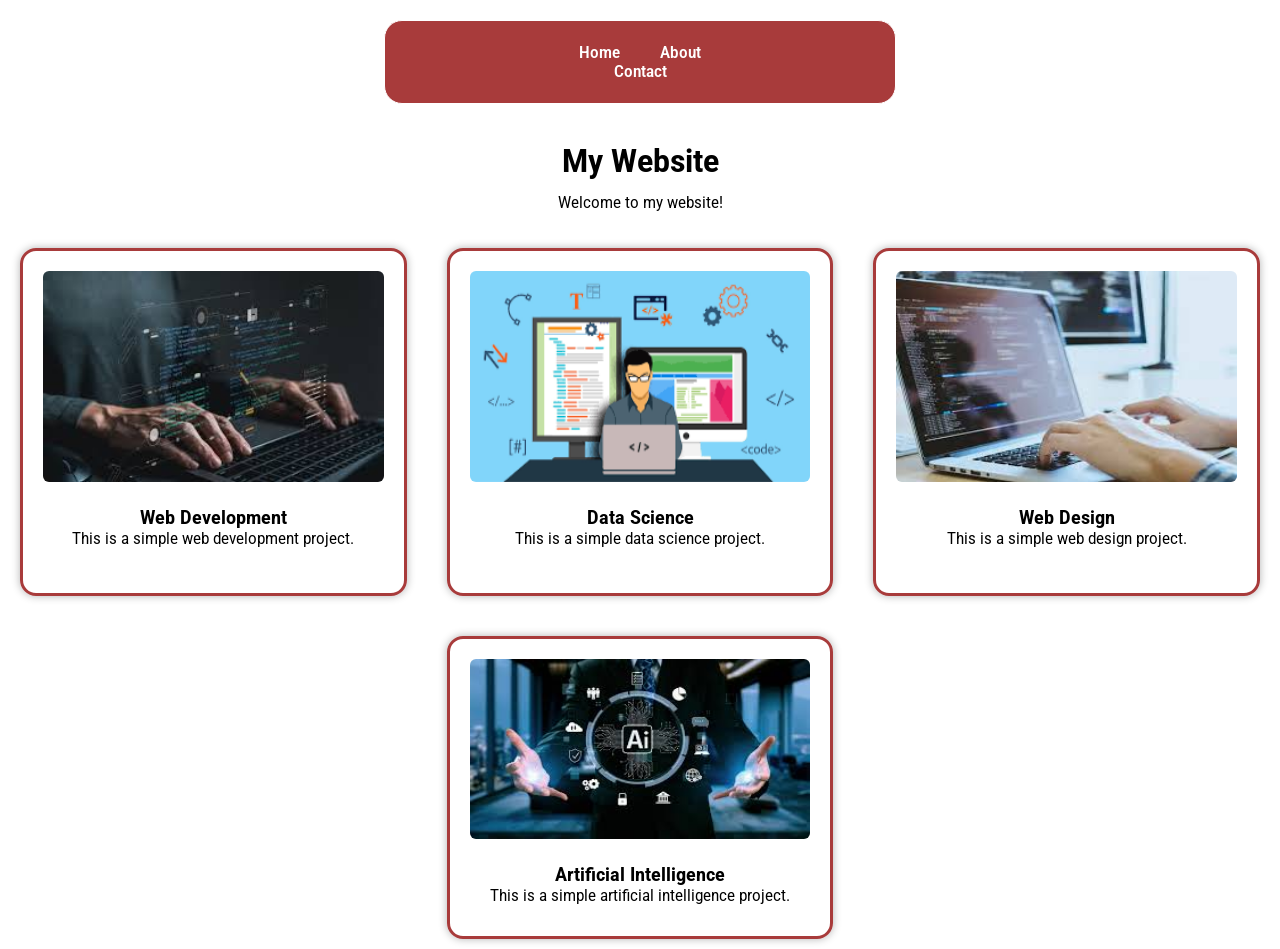
<file: 4-6-2026 W01D04/index.html>
<!DOCTYPE html>
<html lang="en">

<head>
    <meta charset="UTF-8">
    <meta name="viewport" content="width=device-width, initial-scale=1.0">
    <title>Document</title>
    <link rel="stylesheet" href="style.css">
</head>

<body>
    <header>
        <nav class="navbar">
            
            <ul class="nav-list">
                <li><a href="#">Home</a></li>
                <li><a href="#">About</a></li>
                <li><a href="#">Contact</a></li>
            </ul>
        </nav>
         </header>
    <main>
         <div class="header-content">
            <h1>My Website</h1>
            <p>Welcome to my website!</p>
        </div>
        <div class="container">

            <div class="card">
                <img src="Images/web.png" alt="Web Development">
                <h3>Web Development</h3>
                <p>This is a simple web development project.</p>
            </div>

            <div class="card">
                <img src="Images/data science.png" alt="Data Science">
                <h3>Data Science</h3>
                <p>This is a simple data science project.</p>
            </div>

            <div class="card">
                <img src="Images/web design.png" alt="Web Design">
                <h3>Web Design</h3>
                <p>This is a simple web design project.</p>
            </div>

            <div class="card">
                <img src="Images/ai.png" alt="Artificial Intelligence">
                <h3>Artificial Intelligence</h3>
                <p>This is a simple artificial intelligence project.</p>
            </div>

        </div>
    </main>
</body>

</html>
</file>
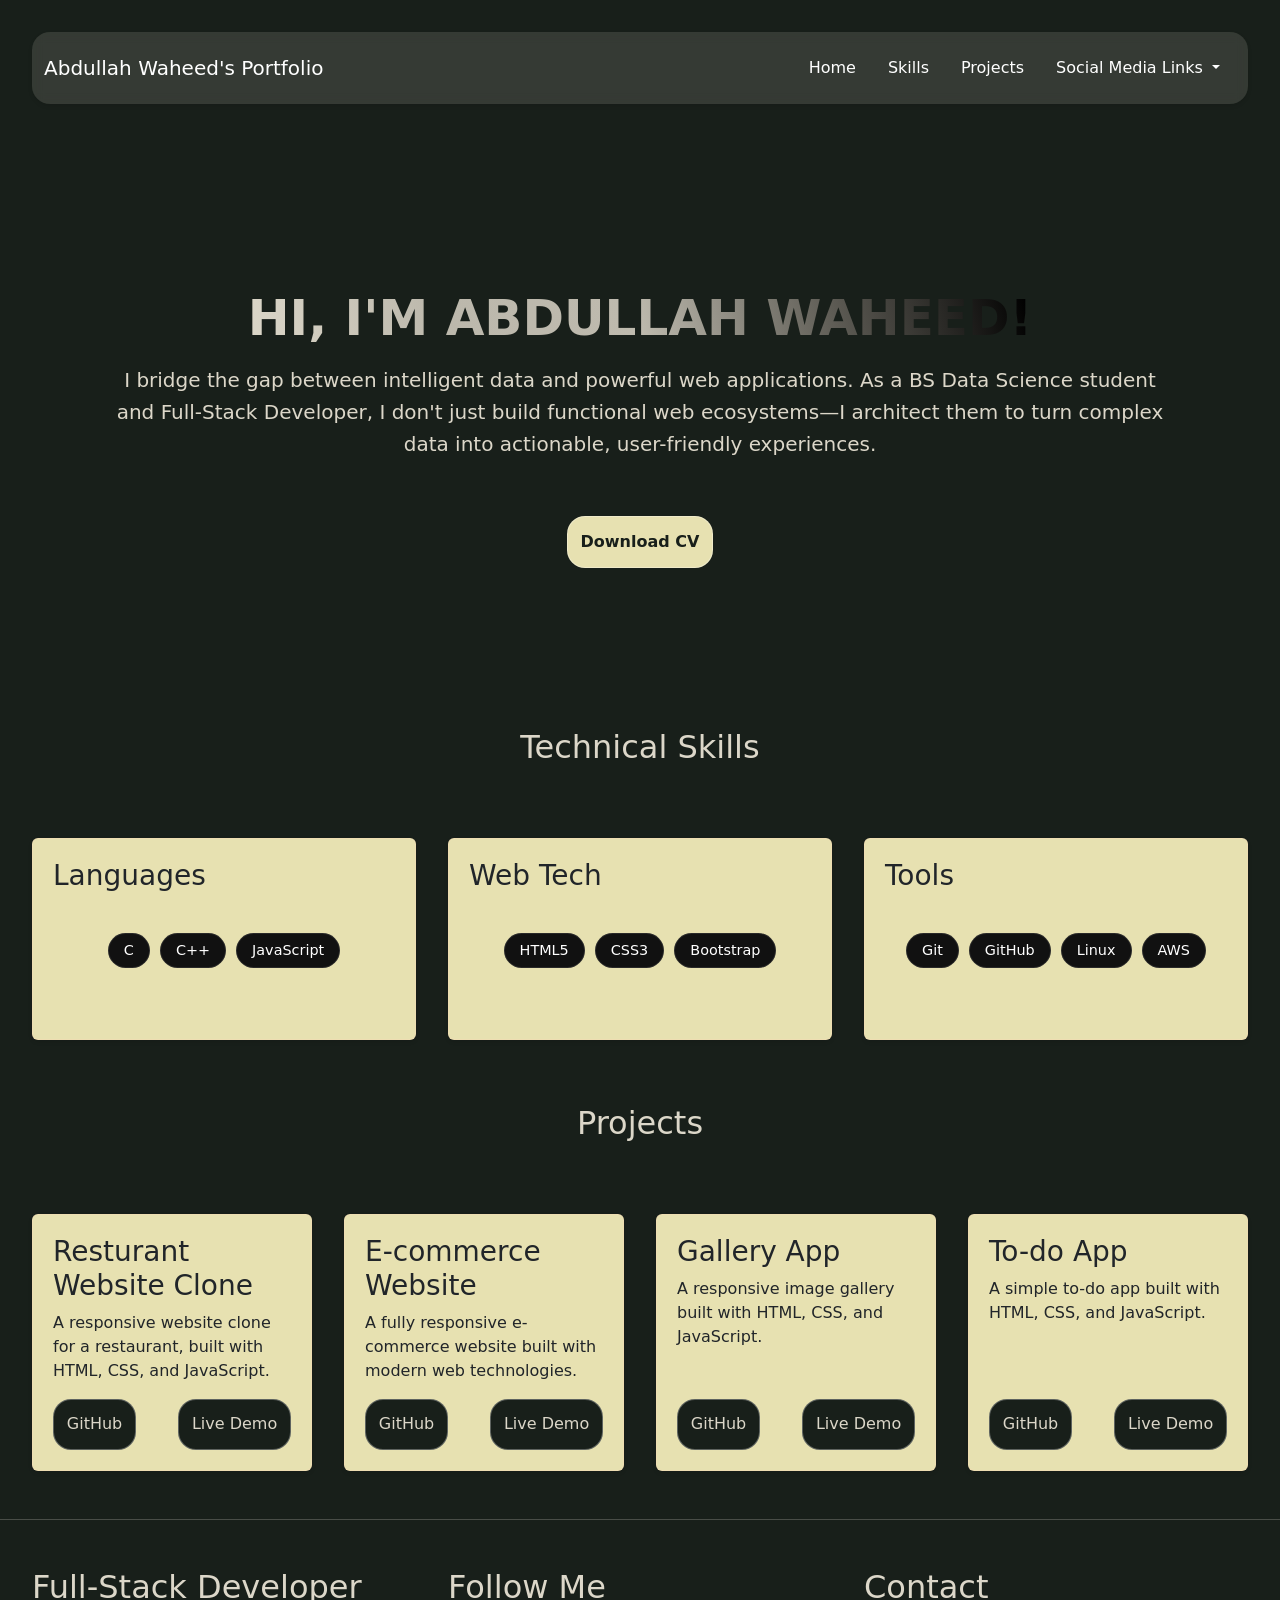
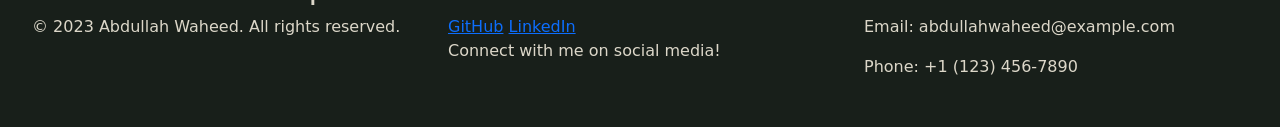
<file: 5-6-2026 W01D05 portfolio website/index.html>
<!DOCTYPE html>
<html lang="en">

<head>
    <meta charset="UTF-8">
    <meta name="viewport" content="width=device-width, initial-scale=1.0">
    <title>Document</title>

    <link href="https://cdn.jsdelivr.net/npm/bootstrap@5.3.8/dist/css/bootstrap.min.css" rel="stylesheet"
        integrity="sha384-sRIl4kxILFvY47J16cr9ZwB07vP4J8+LH7qKQnuqkuIAvNWLzeN8tE5YBujZqJLB" crossorigin="anonymous">
    <script defer src="https://cdn.jsdelivr.net/npm/bootstrap@5.3.8/dist/js/bootstrap.bundle.min.js"></script>
    <link rel="stylesheet" href="style.css">
</head>

<body>
    <header>
        <nav class="navbar navbar-expand-lg fixed-top navbar-dark ">
            <div class="container-fluid">
                <a class="navbar-brand" href="#">Abdullah Waheed's Portfolio</a>
                <button class="navbar-toggler" type="button" data-bs-toggle="collapse"
                    data-bs-target="#navbarSupportedContent" aria-controls="navbarSupportedContent"
                    aria-expanded="false" aria-label="Toggle navigation">
                    <span class="navbar-toggler-icon"></span>
                </button>
                <div class="collapse navbar-collapse" id="navbarSupportedContent">
                    <ul class="navbar-nav ms-auto mb-2 mb-lg-0">
                        <li class="nav-item">
                            <a class="nav-link active" aria-current="page" href="index.html">Home</a>
                        </li>
                        <li class="nav-item">
                            <a class="nav-link active " href="#skills-title">Skills</a>
                        </li>
                        <li class="nav-item">
                            <a class="nav-link active" href="#project-title">Projects</a>
                        </li>
                        <li class="nav-item dropdown">
                            <a class="nav-link dropdown-toggle active" href="#" role="button" data-bs-toggle="dropdown"
                                aria-expanded="false">
                                Social Media Links
                            </a>
                            <ul class="dropdown-menu">
                                <li><a class="dropdown-item" href="#">LinkedIn</a></li>
                                <li><a class="dropdown-item" href="#">GitHub</a></li>
                                <li>
                                    <hr class="dropdown-divider">
                                </li>
                                <li><a class="dropdown-item" href="#">Email</a></li>
                            </ul>
                        </li>
                    </ul>
                </div>
            </div>
        </nav>
    </header>
    <br> <br> <br> <br>
    <main>
        <section class="hero">
            <h1>Hi, I'm Abdullah Waheed!</h1>
            <p>I bridge the gap between intelligent data and powerful web applications. As a BS Data Science student and
                Full-Stack Developer, I don't just build functional web ecosystems—I architect them to turn complex data
                into actionable, user-friendly experiences.</p>
            <button class="cv-btn">Download CV</button>
        </section>
        <br> <br> <br> <br>
        <h2 id="skills-title">Technical Skills</h2>

        <section class="skills-section">
            <div class="card">
                <div class="card-body">
                    <h3>Languages</h3>
                    <div class="skill-list">
                        <span>C</span>
                        <span>C++</span>
                        <span>JavaScript</span>
                    </div>
                </div>
            </div>

            <div class="card">
                <div class="card-body">
                    <h3>Web Tech</h3>
                    <div class="skill-list">
                        <span>HTML5</span>
                        <span>CSS3</span>
                        <span>Bootstrap</span>
                    </div>
                </div>
            </div>

            <div class="card">
                <div class="card-body">
                    <h3>Tools</h3>
                    <div class="skill-list">
                        <span>Git</span>
                        <span>GitHub</span>
                        <span>Linux</span>
                        <span>AWS</span>
                    </div>
                </div>
            </div> 
        </section>

        <h2 id="project-title">Projects</h2>

        <section class="project-section">
            <!-- Project cards will go here -->

            <div class="card">
                <div class="card-body">
                    <h3>Resturant Website Clone</h3>
                    <p>A responsive website clone for a restaurant, built with HTML, CSS, and JavaScript.</p>
                    <div class="button-container">
                        <button class="git-btn">GitHub</button>
                        <button class="live-btn">Live Demo</button>
                    </div>
                </div>
            </div>

            <div class="card">
                <div class="card-body">
                    <h3>E-commerce Website</h3>
                    <p>A fully responsive e-commerce website built with modern web technologies.</p>
                    <div class="button-container">
                        <button class="git-btn">GitHub</button>
                        <button class="live-btn">Live Demo</button>
                    </div>
                </div>
            </div>
            </div>

            <div class="card">
                <div class="card-body">
                    <h3>Gallery App</h3>
                    <p>A responsive image gallery built with HTML, CSS, and JavaScript.</p>
                    <div class="button-container">
                        <button class="git-btn">GitHub</button>
                        <button class="live-btn">Live Demo</button>
                    </div>
                </div>
            </div>

            <div class="card">
                <div class="card-body">
                    <h3>To-do App</h3>
                    <p>A simple to-do app built with HTML, CSS, and JavaScript.</p>
                    <div class="button-container">
                        <button class="git-btn">GitHub</button>
                        <button class="live-btn">Live Demo</button>
                    </div>
                </div>
            </div>
            </div>
        </section>
        <hr>
        <footer>
            <div class="section">
                <h2>Full-Stack Developer</h2>
                <p>&copy; 2023 Abdullah Waheed. All rights reserved.</p>
            </div>

            <div class="section">
                <h2>Follow Me</h2>
                <a href="https://github.com/abdullahwaheed" target="_blank" rel="noopener noreferrer">GitHub</a>
                <a href="https://linkedin.com/in/abdullahwaheed" target="_blank" rel="noopener noreferrer">LinkedIn</a>
                <p>Connect with me on social media!</p>
            </div>

            <div class="section">
                <h2>Contact</h2>
                <p>Email: abdullahwaheed@example.com</p>
                <p>Phone: +1 (123) 456-7890</p>
            </div>
        </footer>
    </main>
</body>

</html>
</file>
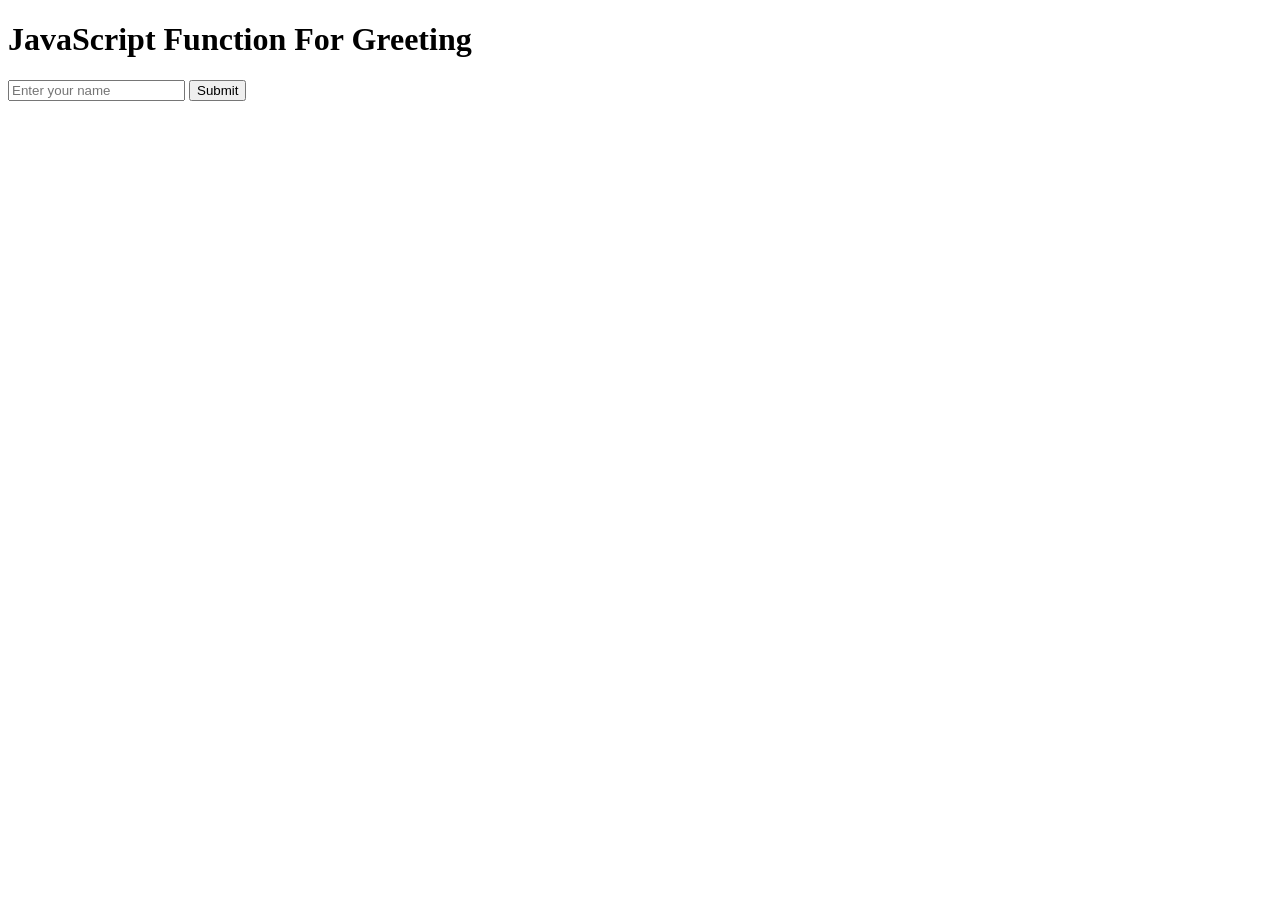
<file: 10-6-2026 W02D03 Js Functions/level 1/index.html>
<!DOCTYPE html>
<html lang="en">
<head>
    <meta charset="UTF-8">
    <meta name="viewport" content="width=device-width, initial-scale=1.0">
    <title>Document</title>
</head>
<body>
    <h1>JavaScript Function For Greeting</h1>
    <input type="text" id="nameInput" placeholder="Enter your name">
    <button onclick="greetUser()">Submit</button>

    <p id="greeting"></p>
    <script src="Js function for greeting.js"></script>
</body>
</html>
</file>
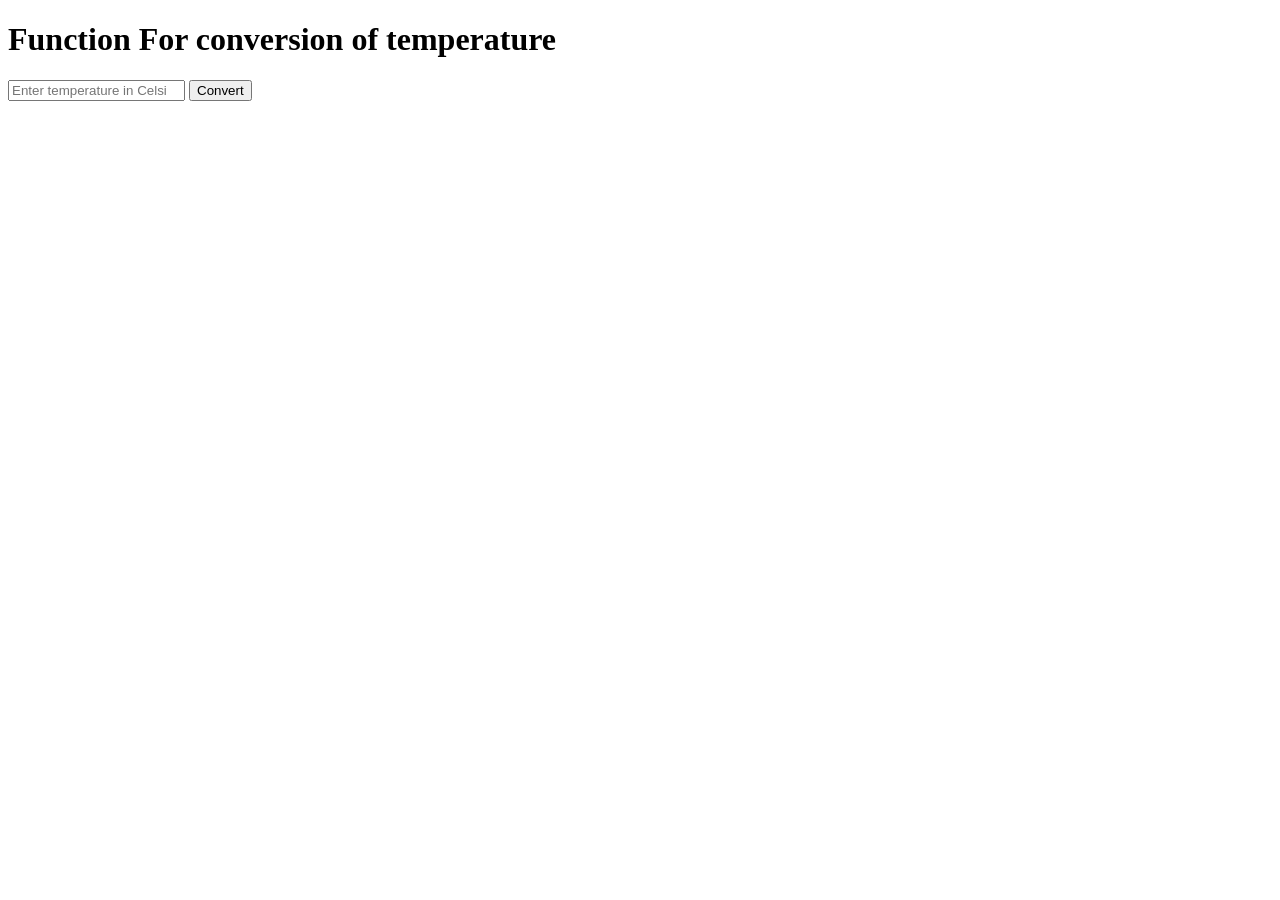
<file: 10-6-2026 W02D03 Js Functions/level 2/index.html>
<!DOCTYPE html>
<html lang="en">
<head>
    <meta charset="UTF-8">
    <meta name="viewport" content="width=device-width, initial-scale=1.0">
    <title>Document</title>
</head>
<body>
    <h1>Function For conversion of temperature</h1>
    <input type="number" id="celsius" placeholder="Enter temperature in Celsius">
    <button onclick="convertTemperature()">Convert</button>
    <p id="result"></p>
    <script src="js function for temp conversion.js"></script>
</body>
</html>
</file>
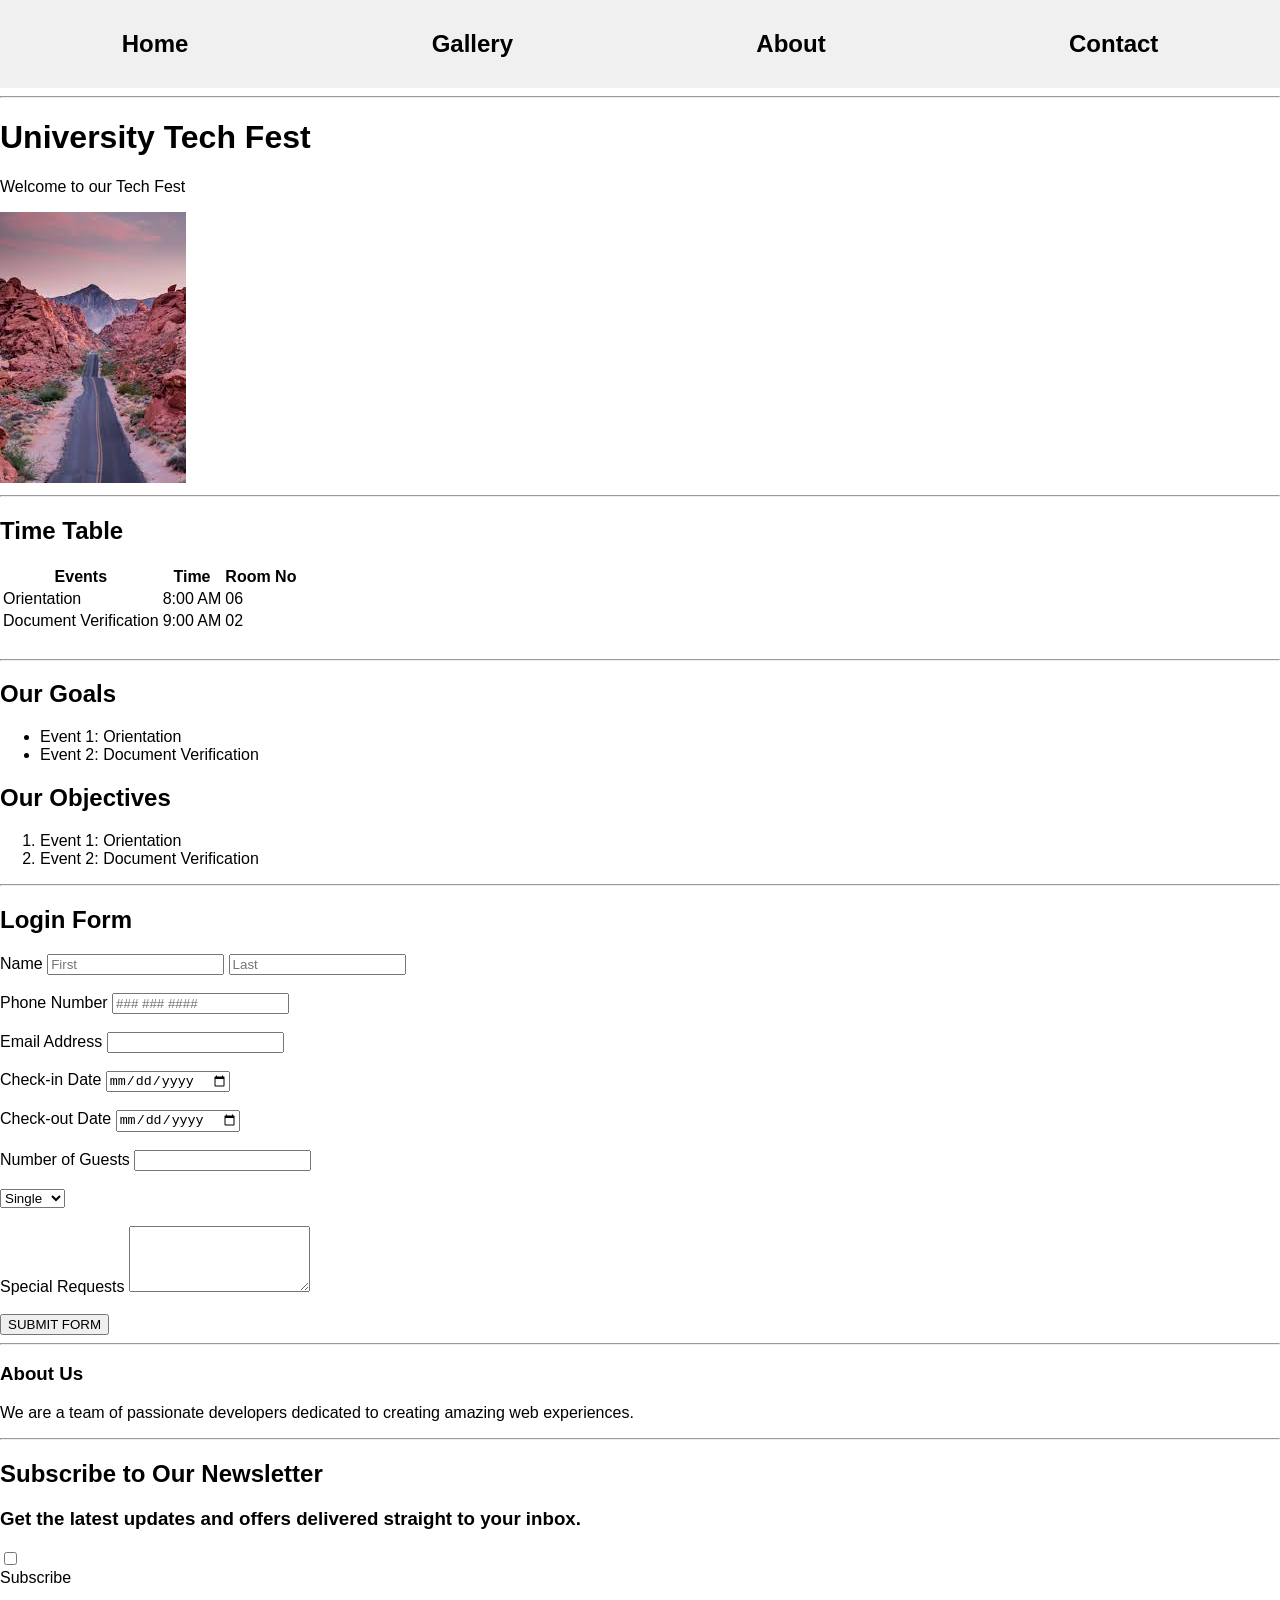
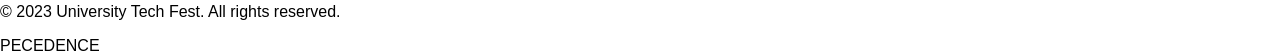
<file: 2-6-2026 W01D02/University reservation.html>
<!DOCTYPE html>
<html lang="en">

<head>
    <meta charset="UTF-8">
    <meta name="viewport" content="width=device-width, initial-scale=1.0">
    <title>Document</title>
    <link rel="stylesheet" href="University reservation.css">
</head>

<body>
    <header>
        <!-- Navigation Bar -->
        <nav class="navbar">
            <h1>Home</h1>
            <h1>Gallery</h1>
            <h1>About</h1>
            <h1>Contact</h1>
        </nav>
    </header>
    <hr>
    <main>
        <h1>University Tech Fest</h1>

        <p>Welcome to our Tech Fest</p>

        <img src="Images/download 1.png" alt="Tech Fest Image">


        <hr>
        <!--Time Table-->
        <h2>Time Table</h2>
        <table class="table">
            <thead>

                <tr>
                    <th>Events</th>
                    <th>Time</th>
                    <th>Room No</th>
                </tr>
            </thead>
            <tbody>
                <tr>
                    <td>Orientation</td>
                    <td>8:00 AM</td>
                    <td>06</td>

                </tr>
            </tbody>
            <tbody>
                <tr>
                    <td>Document Verification</td>
                    <td>9:00 AM</td>
                    <td>02</td>
                </tr>
            </tbody>
        </table><br>

        <hr>
        <!--Lists-->
        <h2>Our Goals</h2>
        <ul>
            <li>Event 1: Orientation</li>
            <li>Event 2: Document Verification</li>
        </ul>
        <h2>Our Objectives</h2>
        <ol>
            <li>Event 1: Orientation</li>
            <li>Event 2: Document Verification</li>
        </ol>

        <hr>

        <!--Login Form-->
        <h2>Login Form</h2>
        <form method="post">
            <label>Name</label>
            <input type="text" placeholder="First" required>
            <input type="text" placeholder="Last" required>
            <br><br>

            <label for="phone">Phone Number</label>
            <input type="tel" id="phone" placeholder="### ### ####" required>
            <br><br>

            <label for="email">Email Address</label>
            <input type="email" id="email" required>
            <br><br>

            <label for="checkin">Check-in Date</label>
            <input type="date" id="checkin" required>
            <br><br>

            <label for="checkout">Check-out Date</label>
            <input type="date" id="checkout" required>
            <br><br>


            <label for="guests">Number of Guests</label>
            <input type="number" id="guests" min="1" required>
            <br><br>
            <select>
                <option value="single">Single</option>
                <option value="double">Double</option>
                <option value="suite">Suite</option>
            </select>
            <br><br>

            <label for="requests">Special Requests</label>
            <textarea id="requests" rows="4"></textarea>
            <br><br>
            <!-- Submit Button -->
            <button type="submit" class="submit-btn">SUBMIT FORM</button>
            <br>
        </form>

        <hr>

        <aside>
            <h3>About Us</h3>
            <p>We are a team of passionate developers dedicated to creating amazing web experiences.</p>
        </aside>

        <hr>
 
        <!-- Footer -->
        <footer>
            <h2>Subscribe to Our Newsletter</h2>
            <h3>Get the latest updates and offers delivered straight to your inbox.</h3>
            <input type="checkbox" id="checkbox" required><br>
            <label for="checkbox">Subscribe</label>
            <p>&copy; 2023 University Tech Fest. All rights reserved.</p>
        </footer> PECEDENCE
</body>

</html>
</file>
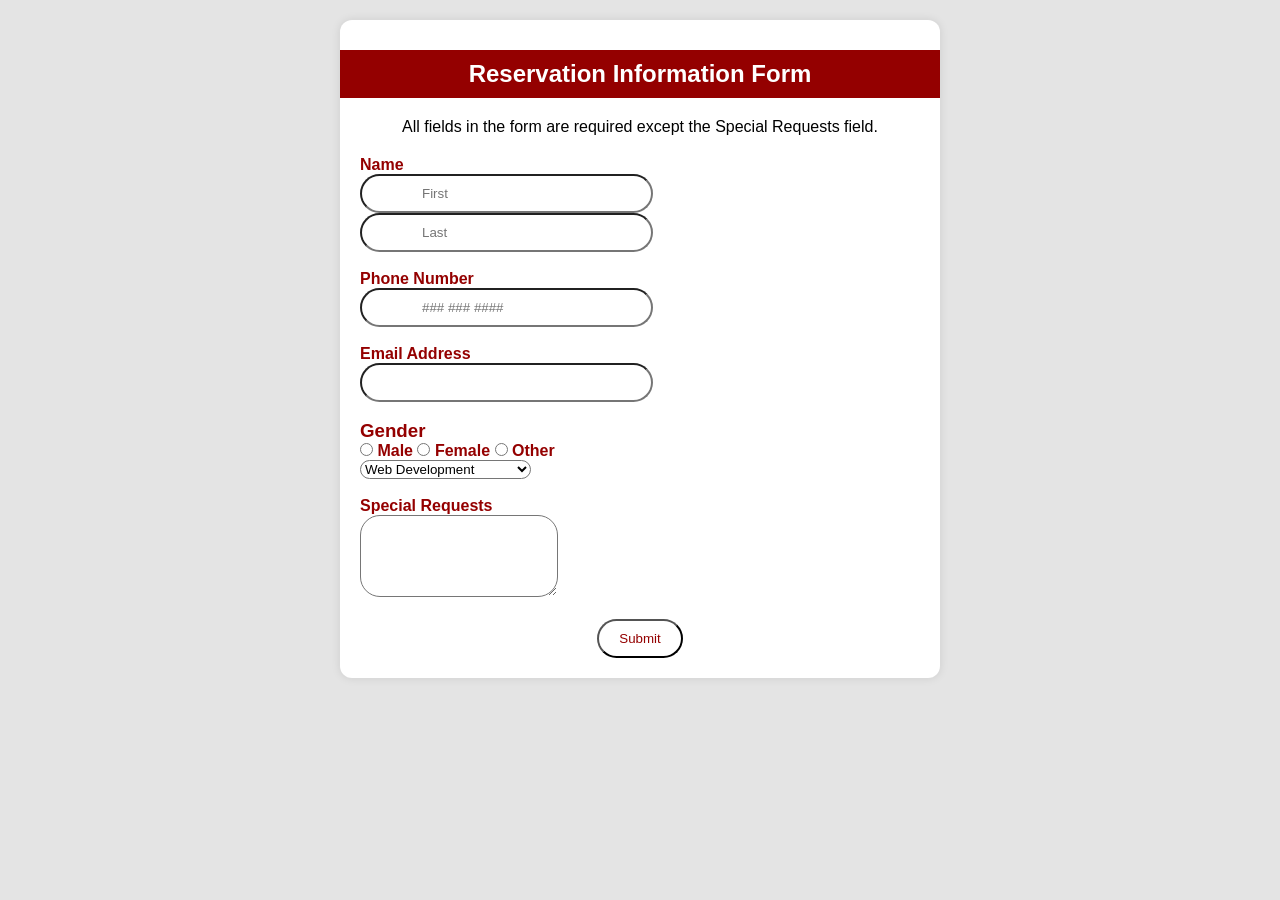
<file: 3-6-2026 W01D03/Reservation Form.html>
<!DOCTYPE html>
<html lang="en">

<head>
    <meta charset="UTF-8">
    <meta name="viewport" content="width=device-width, initial-scale=1.0">
    <title>Reservation Information Form</title>
    <link rel="stylesheet" href="Reservation Form 1.css">
</head>

<body>

    <div class="container">
         <div class="banner">
        <h2>Reservation Information Form</h2>
         </div>
        <p class="instruction">All fields in the form are required except the Special Requests field.</p>

        <form method="post" class="main">

            <div class="input">
                <label>Name</label>
                <div class="row">
                    <input type="text" placeholder="First" required>
                    <input type="text" placeholder="Last" required>
                </div>
            </div>
            <br>
            <div class="input">
                <label for="phone">Phone Number</label><br>
                <input type="tel" id="phone" placeholder="### ### ####" required>
            </div>
            <br>
            <div class="input">
                <label for="email">Email Address</label><br>
                <input type="email" id="email" required>
            </div>
            <br>

            <h3>Gender</h3>

            <label>
                <input type="radio" name="gender" value="male"> Male
            </label>

            <label>
                <input type="radio" name="gender" value="female"> Female
            </label>

            <label>
                <input type="radio" name="gender" value="other"> Other
            </label>


            <br>
            <div class="input">
                <select id="Course" required>
                    <option value="single">Web Development</option>
                    <option value="double">Data Science</option>
                    <option value="suite">Mobile App Development</option>
                    <option value="single">AI/ML Engineering</option>
                    <option value="double">Video Editing</option>
                </select>
            </div>
            <br>
            <div class="input">
                <label for="requests">Special Requests</label><br>
                <textarea id="requests" rows="4"></textarea>
            </div>
            <br>
            <div class="input-button">
                <button type="submit" class="submit-btn">Submit</button>
            </div>
        </form>
    </div>

</body>

</html>
</file>
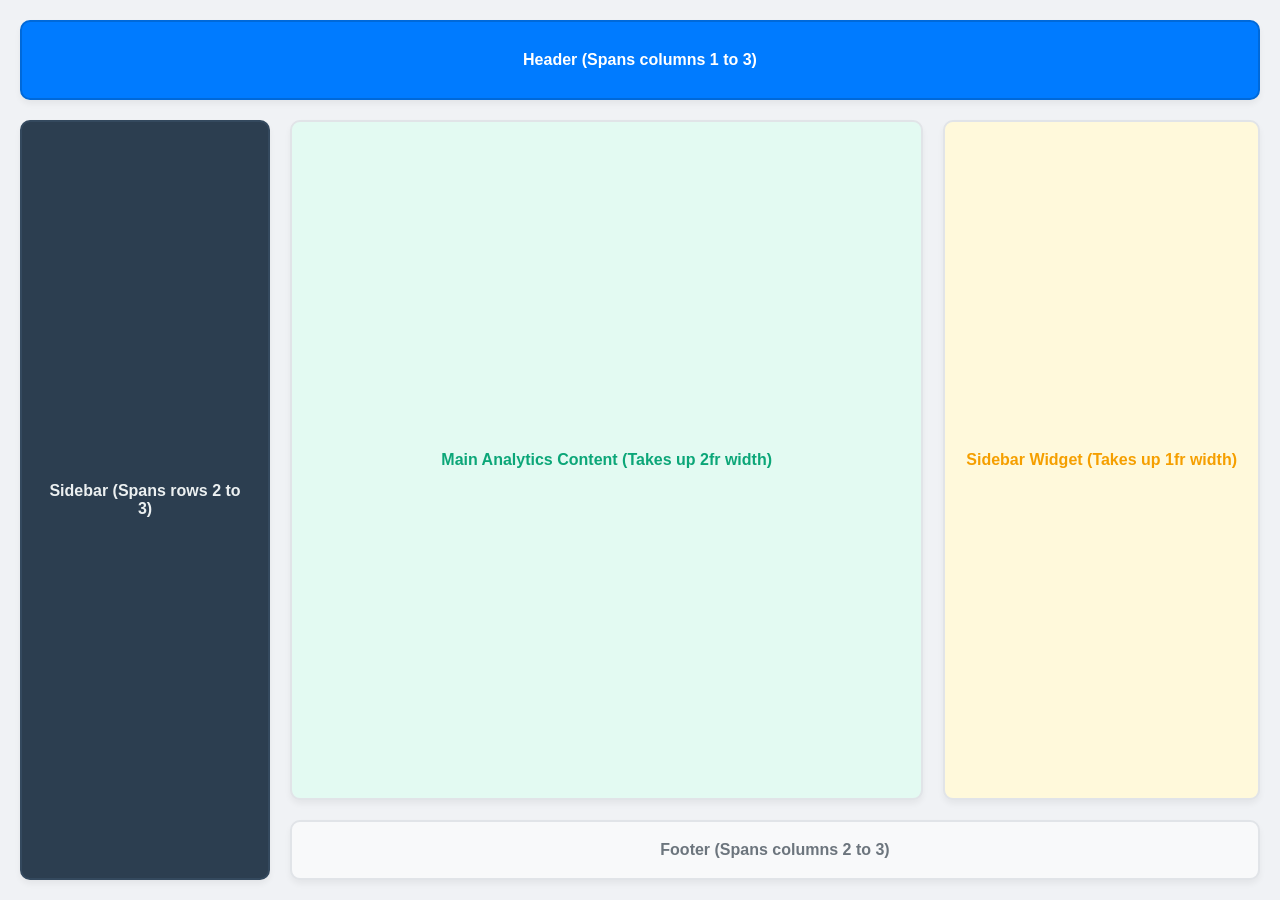
<file: 4-6-2026 W01D04/index1.html>
<!DOCTYPE html>
<html lang="en">

<head>
    <meta charset="UTF-8">
    <meta name="viewport" content="width=device-width, initial-scale=1.0">
    <title>Interactive CSS Grid Dashboard</title>
    <style>
        /* Reset and Base Styles */
        * {
            box-sizing: border-box;
            margin: 0;
            padding: 0;
        }

        body {
            font-family: 'Segoe UI', Tahoma, Geneva, Verdana, sans-serif;
            background-color: #f0f2f5;
            color: #333;
            padding: 20px;
        }

        /* THE GRID CONTAINER */
        .dashboard {
            display: grid;

            /* 3 Columns: 250px fixed sidebar, and 2 flexible columns split 2:1 */
            grid-template-columns: 250px 2fr 1fr;

            /* 3 Rows: Header (80px), Main Content (auto size), Footer (60px) */
            grid-template-rows: 80px auto 60px;

            /* 20px universal spacing between columns and rows */
            gap: 20px;

            max-width: 1400px;
            margin: 0 auto;
            min-height: calc(100vh - 40px);
        }

        /* Common Card Styling for Grid Items */
        .card {
            background-color: #ffffff;
            border-radius: 10px;
            padding: 20px;
            box-shadow: 0 4px 6px rgba(0, 0, 0, 0.05);
            display: flex;
            flex-direction: column;
            justify-content: center;
            align-items: center;
            text-align: center;
            font-weight: bold;
            border: 2px solid #e1e4e8;
            transition: transform 0.2s, border-color 0.2s, box-shadow 0.2s;
        }

        .card:hover {
            transform: translateY(-2px);
            border-color: #007bff;
            box-shadow: 0 6px 12px rgba(0, 0, 0, 0.3);
        }

        /* POSITIONING ITEMS WITH GRID-AREA */
        /* Syntax: grid-row-start / grid-column-start / grid-row-end / grid-column-end */

        .header {
            /* Start Row 1, Col 1 -> End Row 2, Col 4 (Spans all 3 columns) */
            grid-area: 1 / 1 / 2 / 4;
            background-color: #007bff;
            color: white;
            border-color: #0069d9;
        }

        .sidebar {
            /* Start Row 2, Col 1 -> End Row 4, Col 2 (Spans down past main content to footer) */
            grid-area: 2 / 1 / 4 / 2;
            background-color: #2c3e50;
            color: #ecf0f1;
            border-color: #34495e;
        }

        .main-chart {
            /* Sits in Row 2, Column 2. Does not span. */
            grid-area: 2 / 2 / 3 / 3;
            min-height: 300px;
            background-color: #e3faf2;
            color: #0ca678;
        }

        .recent-activity {
            /* Sits in Row 2, Column 3. Does not span. */
            grid-area: 2 / 3 / 3 / 4;
            background-color: #fff9db;
            color: #f59f00;
        }

        .footer {
            /* Start Row 3, Col 2 -> End Row 4, Col 4 (Spans across the bottom, skipping sidebar) */
            grid-area: 3 / 2 / 4 / 4;
            background-color: #f8f9fa;
            color: #6c757d;
        }

        /* RESPONSIVE DESIGN (Bonus Rule) */
        /* When screen is under 900px wide, squash everything into a 1-column stack */
        @media (max-width: 900px) {
            .dashboard {
                grid-template-columns: 1fr;
                grid-template-rows: auto;
            }

            /* Reset grid areas so items just stack in their natural HTML order */
            .header,
            .sidebar,
            .main-chart,
            .recent-activity,
            .footer {
                grid-area: auto;
            }
        }
    </style>
</head>

<body>

    <div class="dashboard">
        <header class="card header">
            Header (Spans columns 1 to 3)
        </header>

        <nav class="card sidebar">
            Sidebar (Spans rows 2 to 3)
        </nav>

        <main class="card main-chart">
            Main Analytics Content (Takes up 2fr width)
        </main>

        <aside class="card recent-activity">
            Sidebar Widget (Takes up 1fr width)
        </aside>

        <footer class="card footer">
            Footer (Spans columns 2 to 3)
        </footer>
    </div>

</body>

</html>
</file>
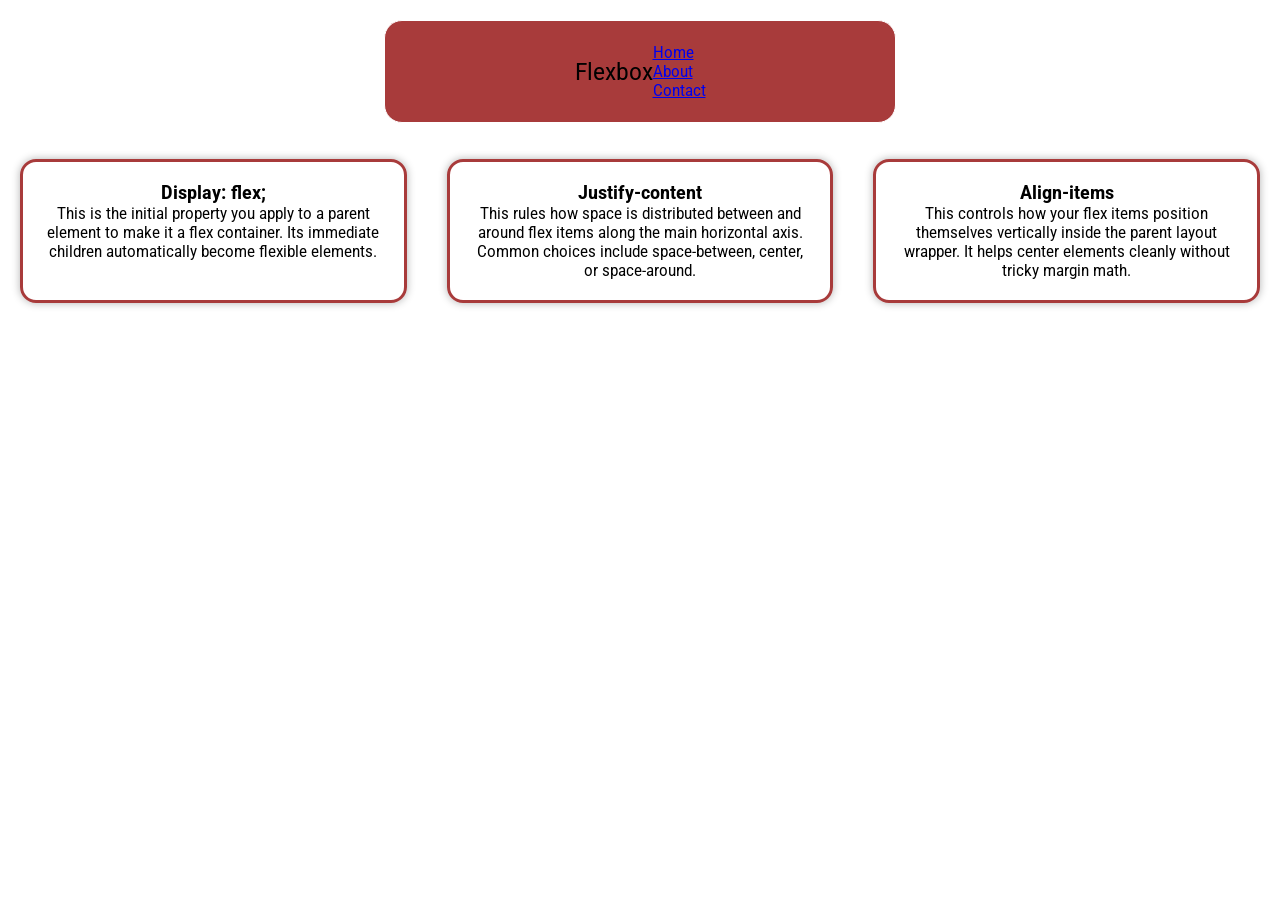
<file: 4-6-2026 W01D04/index3.html>
<!DOCTYPE html>
<html lang="en">

<head>
    <meta charset="UTF-8">
    <meta name="viewport" content="width=device-width, initial-scale=1.0">
    <title>Simple Flexbox Layout</title>
    <link rel="stylesheet" href="style.css">
    <link rel="preconnect" href="https://fonts.googleapis.com">
    <link rel="preconnect" href="https://fonts.gstatic.com" crossorigin>
    <link href="https://fonts.googleapis.com/css2?family=Roboto:ital,wght@0,100..900;1,100..900&display=swap"
        rel="stylesheet">
</head>

<body>
    <nav class="navbar">
        <div class="logo">
            <h2>Flexbox</h2>
        </div>
        <ul class="nav-links">
            <li><a href="#">Home</a></li>
            <li><a href="#">About</a></li>
            <li><a href="#">Contact</a></li>
        </ul>
    </nav>

    <main class="container">

        <div class="card">
            <h3>Display: flex;</h3>
            <p>This is the initial property you apply to a parent element to make it a flex container. Its immediate
                children automatically become flexible elements.</p>

        </div>

        <div class="card">
            <h3>Justify-content</h3>
            <p>This rules how space is distributed between and around flex items along the main horizontal axis. Common
                choices include space-between, center, or space-around.</p>

        </div>

        <div class="card">
            <h3>Align-items</h3>
            <p>This controls how your flex items position themselves vertically inside the parent layout wrapper. It
                helps center elements cleanly without tricky margin math.</p>

        </div>

    </main>

</body>

</html>
</file>
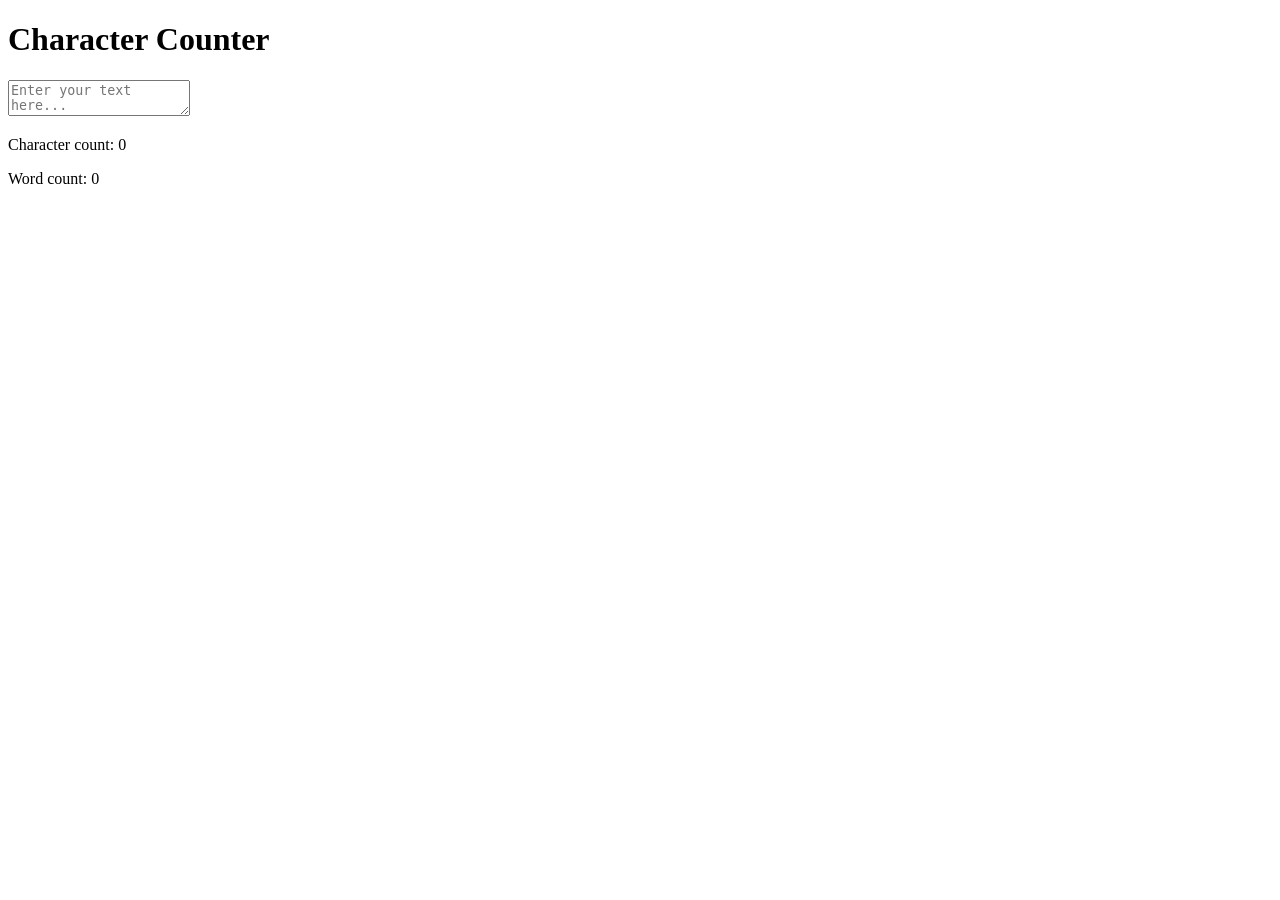
<file: Day 11 and 12/character counter.html>
<!DOCTYPE html>
<html lang="en">
<head>
    <meta charset="UTF-8">
    <meta name="viewport" content="width=device-width, initial-scale=1.0">
    <title>Document</title>
</head>
<body>
    <h1>Character Counter</h1>
    <textarea id="textArea" placeholder="Enter your text here..."></textarea>
    <p>Character count: <span id="charCount">0</span></p>
    <p>Word count: <span id="wordCount">0</span></p>

    <script>
        let textArea = document.getElementById('textArea');
        let charCount = document.getElementById('charCount');
        let wordCount = document.getElementById('wordCount');

        textArea.addEventListener('input', () => { 
            const text = textArea.value;
            charCount.textContent = text.length;
            if(text.trim() === '') {
                wordCount.textContent = 0;
            } else {
                wordCount.textContent = text.trim().split(/\s+/).length;
            }
        });
    </script>
</body>
</html>
</file>
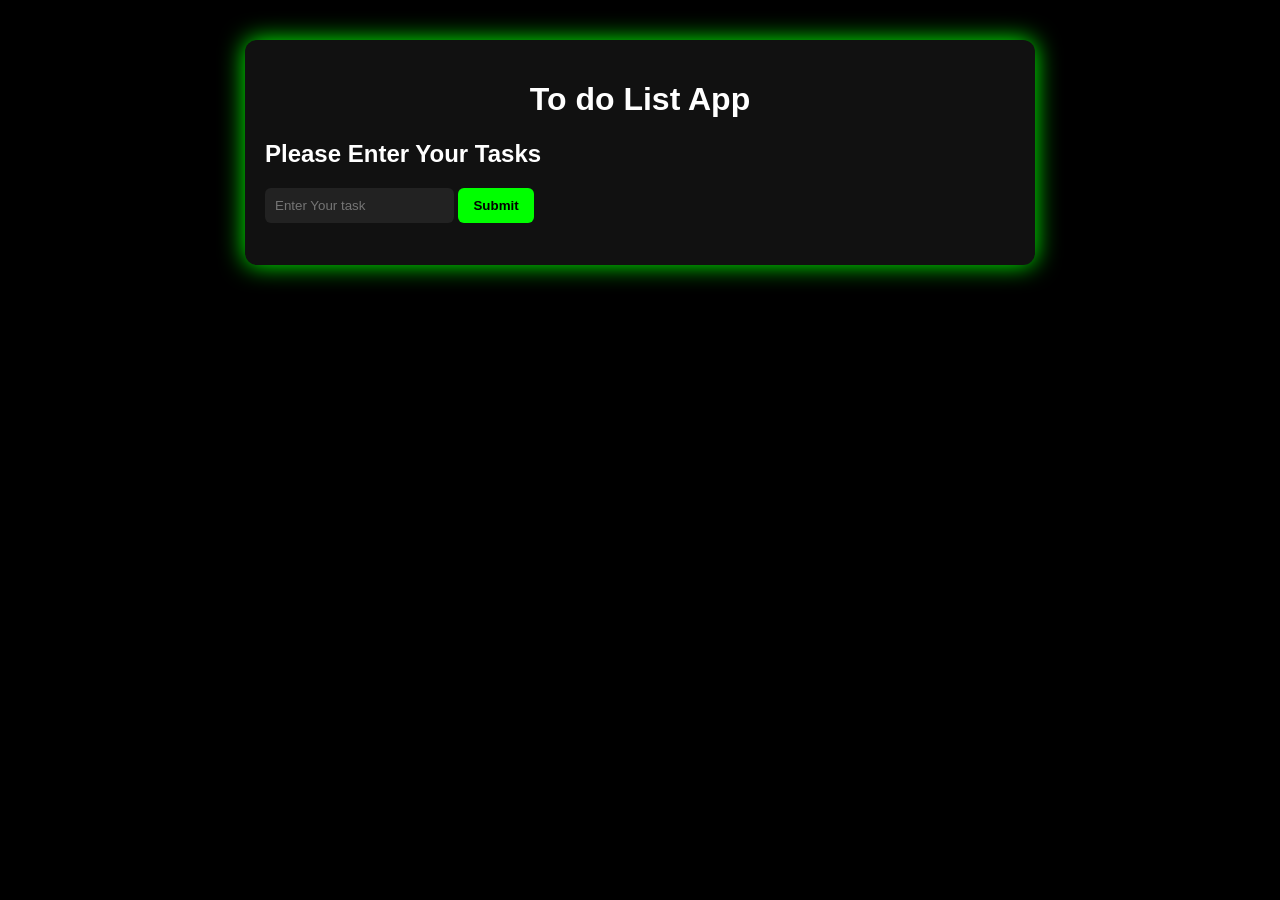
<file: Day 11 and 12/to-do list.html>
<!DOCTYPE html>
<html lang="en">

<head>
    <meta charset="UTF-8">
    <meta name="viewport" content="width=device-width, initial-scale=1.0">
    <title>To-Do List</title>
    <link rel="stylesheet" href="to-do list.css">
</head>

<body>
    <div class="container">
        <h1>To do List App</h1>
        <h2>Please Enter Your Tasks</h2>
        <input type="text" id="taskInput" placeholder="Enter Your task">
        <button id="btn" onclick="taskDisplay()">Submit</button>
        <div class="taskDisplay">
            <ul id="taskList">

            </ul>
        </div>
    </div>
    <script src="to-do list.js"></script>
</body>

</html>
</file>
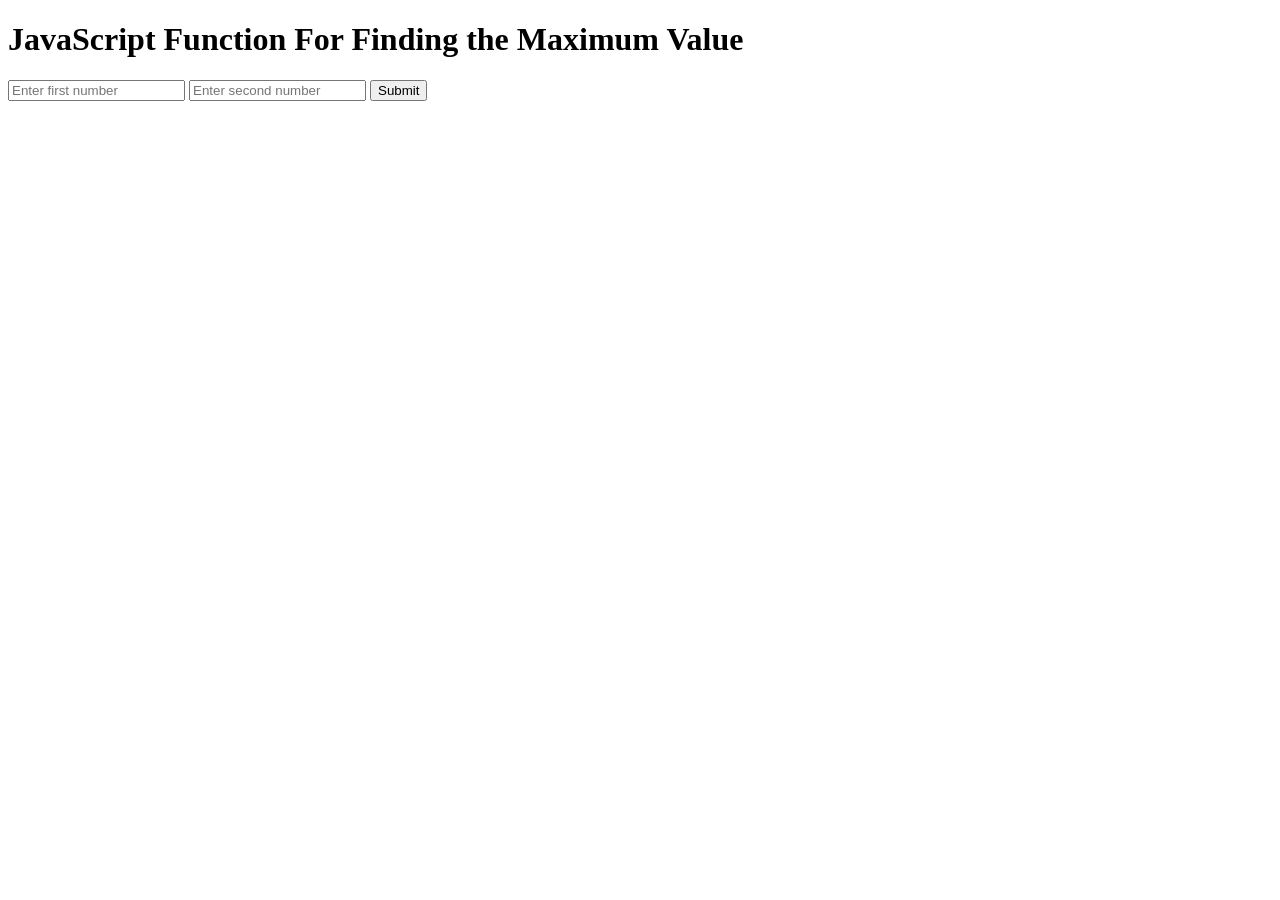
<file: 10-6-2026 W02D03 Js Functions/level 1/index1.html>
<!DOCTYPE html>
<html lang="en">
<head>
    <meta charset="UTF-8">
    <meta name="viewport" content="width=device-width, initial-scale=1.0">
    <title>Document</title>
</head>
<body>
    <h1>JavaScript Function For Finding the Maximum Value</h1>

    <input type="number" id="num1" placeholder="Enter first number">
    <input type="number" id="num2" placeholder="Enter second number">

    <button onclick="findMax()">Submit</button>

    <p id="maxValue"></p>
    <script src="Js Function for finding larger number.js"></script>
</body>
</html>
</file>
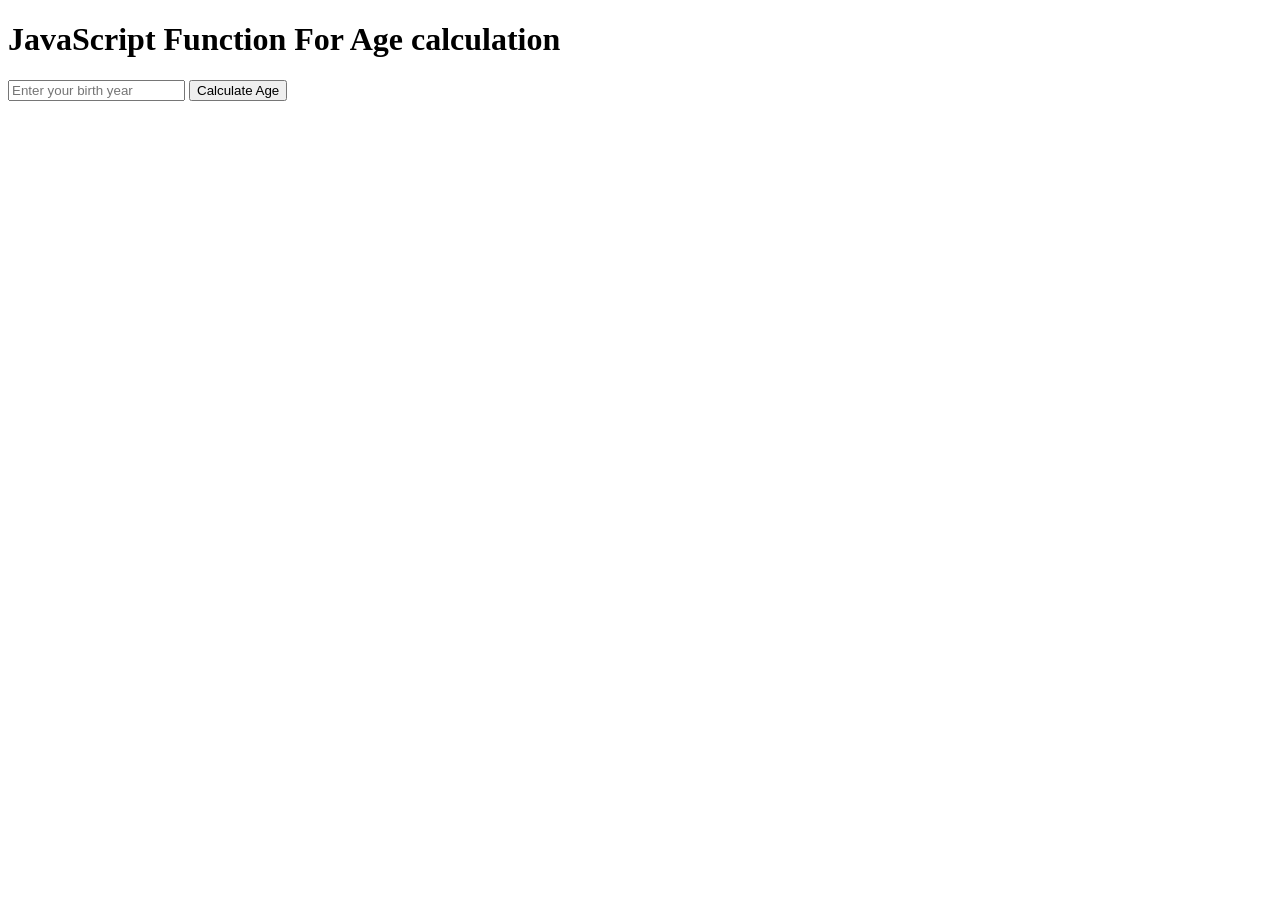
<file: 10-6-2026 W02D03 Js Functions/level 1/index3.html>
<!DOCTYPE html>
<html lang="en">
<head>
    <meta charset="UTF-8">
    <meta name="viewport" content="width=device-width, initial-scale=1.0">
    <title>Document</title>
</head>
<body>
    <h1>JavaScript Function For Age calculation</h1>
    <input type="number" id="birthDate" placeholder="Enter your birth year">

    <button onclick="findAge()">Calculate Age</button>
    <p id="ageResult"></p>
    <script src="Js Function for age calculation.js"></script>
</body>
</html>
</file>
<file: 4-6-2026 W01D04/style.css>
@import url('https://fonts.googleapis.com/css2?family=Roboto:ital,wght@0,100..900;1,100..900&display=swap');

*{
    margin: 0;
    padding: 0;
    box-sizing: border-box;
     font-family: "Roboto", sans-serif;
  font-optical-sizing: auto;
  font-weight: 400;
  font-style: normal;
  font-variation-settings:
    "wdth" 87.5;
}

.navbar{
    display: flex;
    justify-content: center;
    border: 1px solid #ffffff;
    padding: 22px 160px 22px 160px;
    align-items: center;
    background: rgb(168, 59, 59);
    margin-top: 1%;
    border-radius: 18px;
    width: 40%;          /* Expands and shrinks fluidly on smaller screens */
    max-width: 1400px;   /* Stops it from stretching too wide on giant monitors */
    margin: 20px auto;   /* Centers the navbar horizontally on all screen sizes */
    /* Prevents padding and borders from adding extra hidden width */
    box-sizing: border-box; 
 transition: transform 0.4s ease-out;
    position: relative;
    backface-visibility: hidden;
}
.navbar:hover {
    transform: scale(1.03);
}
.nav-list{
    display: flex;
    list-style: none;
    justify-content: center;
    align-items: center;
    margin: 0;
    padding: 0;
    flex-wrap: wrap;
    justify-items: auto;
    
}
.nav-list li{
    margin: 0 20px;
}
.nav-list a{
    text-decoration: none;
    color: rgb(255, 255, 255);
    font-family: "Roboto", sans-serif;
  font-optical-sizing: auto;
  font-weight: 600;
  font-style: normal;
  font-variation-settings:
    "wdth" 88.3;
}
li{
    display: flex;
    transform: scale(1);
    transition: transform 0.3s ease-out;
    backface-visibility: hidden;
    cursor: pointer;
    
}
li:hover{
    transform: scale(1.1);
    text-shadow: 2px 2px 4px rgba(254, 254, 254, 0.5);
}
.header-content {
    margin-top: 3%;
    display: flex;
    flex-direction: column;
    justify-content: center;
    align-items: center;
    text-align: center;
}
.header-content p{
    margin-top: 1%;
}
.header-content h1{
    font-weight: 700;
}

.container {
    margin-top: 2%;
    display: flex;
    flex-wrap: wrap;
    justify-content: center;
    gap: 20px;
    text-align: center;
}

.card {
    border: 3px solid rgb(168, 59, 59);
    padding: 20px;
    margin: 10px;
    border-radius: 16px;
    box-sizing: border-box;
    /* flexible card sizing: will adapt by breakpoints */
    flex: 1 1 calc(25% - 40px);
    max-width: calc(25% - 40px);
    transition: transform 0.3s ease-out;
    position: relative;
    backface-visibility: hidden;
    box-shadow: 0px 0px 8px rgba(0, 0, 0, 0.3);
}
.card:hover {
    transform: scale(1.05);
    box-shadow: 0px 0px 8px rgba(0, 0, 0, 0.3);
}
.card h3{
    font-weight: 700;
}


.card img{
    width: 100%;
    height: 70%;
    display: block;
    margin: 0px 0px 25px 0px;
    border-radius: 6px;

}
/* Tablet / small-desktop */
@media (max-width: 1385px) {
    .card{
        flex: 1 1 calc(33.333% - 40px);
        max-width: calc(33.333% - 40px);
    }
    .container{
        width: 100%;
        justify-content: center;
    }
    header{
        justify-content: center;
        width: 100%;
    }
    .header-content {
        width: 100%;
    }
    .navbar{
       
        width: calc(50% - 10%);
        justify-content: center;
    }
    .nav-list{
        justify-content: center;
    }
}

/* Mobile */
@media (max-width: 768px) {
    .container{
        flex-direction: column;
        align-items: center;
    }
    .card{
        flex: 1 1 90%;
        max-width: 90%;
    }
    .navbar{
       
        width: calc(50% - 10%);
        justify-content: center;
    }
    .header-content {
        justify-content: center;
    }
}
</file>
<file: 5-6-2026 W01D05 portfolio website/style.css>
* {
    margin: 0;
    padding: 0;
    box-sizing: border-box;
}

body {
    background-color: rgb(24, 31, 26);
    color: rgb(220, 215, 201) !important;
}

nav {
    position: fixed;
    top: 0;
    left: 0;
    right: 0;
    margin: 2rem;
    border-radius: 18px;
    padding: 1rem;
    box-shadow: 0 2px 4px rgba(0, 0, 0, 0.1);
    background: rgba(220, 215, 201, 0.15);
    /* Semi-transparent cream */
    backdrop-filter: blur(6px);
    z-index: 1000;
}

.dropdown-menu {
     position: fixed;
    top: 0;
    left: 0;
    right: 0;
    border-radius: 18px;
    padding: 1rem;
    box-shadow: 0 2px 4px rgba(0, 0, 0, 0.1);
    background: rgba(220, 215, 201, 0.15);
    /* Semi-transparent cream */
    backdrop-filter: blur(6px);
    z-index: 1000;
}
.nav-item .dropdown-menu a{
    color: rgb(220, 215, 201) !important;
}
.dropdown-divider{
    background-color: rgba(220, 215, 201, 0.3);
}
.hero {

    margin-top: 10rem;
    padding: 2rem;
    text-align: center;
    display: flex;
    flex-direction: column;
    align-items: center;
}

.hero h1 {
    font-size: 3.5rem;
    margin-bottom: 1rem;
    font-size: 50px;
    font-weight: 700;
    text-transform: uppercase;
    text-align: center;
    background: linear-gradient(75deg, rgb(220, 215, 201), rgb(188, 184, 172), rgb(190, 186, 174), rgb(94, 92, 85), rgb(0, 0, 0), rgb(91, 89, 82), rgb(163, 160, 149), rgb(186, 183, 171), rgb(220, 215, 201));
    background-size: 200%;
    background-clip: text;
    -webkit-background-clip: text;
    -webkit-text-fill-color: transparent;
    animation: animate-gradient 5.5s linear infinite;
}

@keyframes animate-gradient {
    to {
        background-position: 200%;
    }
}

.hero p {
    font-size: 1.25rem;
    line-height: 1.6;
    padding: 0px 80px;
}

.cv-btn {
    border: 1px solid rgba(255, 255, 255, 0.3);
    background-color: rgb(231, 225, 177);
    color: rgb(24, 31, 26);
    border-radius: 18px;
    padding: 0.8rem;
    margin-top: 2.5rem;
    font-weight: 600;
    transition: transform 0.2s ease, box-shadow 0.2s ease;
}

.cv-btn:hover {
    transform: scale(1.06);
    box-shadow: 0 4px 8px rgba(0, 0, 0, 0.2);
}


#skills-title {
    padding: 2rem;
    text-align: center;
    display: flex;
    flex-direction: column;
    align-items: center;
}

.skills-section {
    display: grid;
    grid-template-columns: 1fr 1fr 1fr;
    gap: 2rem;
    padding: 2rem;
    grid-template-rows: auto;

}

.skill-list {
    display: flex;
    flex-wrap: wrap;
    justify-content: center;
    gap: 10px;
    margin-top: 2rem;
    /* This line pushes the entire row to the bottom of the card */
    width: 100%;
}

.skill-list span {
    background: #111;
    color: #fff;
    padding: 6px 15px;
    border-radius: 50px;
    font-size: 0.9rem;
    border: 1px solid rgba(255, 255, 255, 0.1);
    transition: 0.3s;
}

.skill-card:hover .skill-list span {
    border-color: rgba(1, 255, 1, 0.5);
}

#project-title {
    padding: 2rem;
    text-align: center;
    display: flex;
    flex-direction: column;
    align-items: center;
}

.project-section {
    display: grid;
    grid-template-columns: 1fr 1fr 1fr 1fr;
    gap: 2rem;
    padding: 2rem;
    grid-template-rows: auto;
}

.card {
    background-color: rgb(231, 225, 177);
    border: 1px solid rgba(252, 212, 179, 0.3);
    box-shadow: 0 2px 4px rgba(0, 0, 0, 0.1);
    transition: transform 0.2s ease, box-shadow 0.2s ease, border 0.2s ease;
}

.card:hover {
    transform: translateY(-5px);
    box-shadow: 0 4px 8px rgba(0, 0, 0, 0.2);
    border: 1px solid rgba(255, 255, 255, 1);
}

.card-body {
    display: flex;
    flex-direction: column;
    justify-content: flex-start;
    /* Stacks everything nicely from the top */
    min-height: 200px;
    /* Optional: Sets a uniform layout height for all cards */
    padding: 20px;
    border-radius: 10px;


}

.git-btn {
    border: 1px solid rgba(255, 255, 255, 0.3);
    background-color: rgb(24, 31, 26);
    color: rgb(220, 215, 201);
    border-radius: 18px;
    padding: 0.8rem;
    margin-top: auto;
    align-self: flex-start;
    transition: transform 0.2s ease, box-shadow 0.2s ease, border 0.2s ease;
}

.git-btn:hover {
    transform: scale(1.06);
    box-shadow: 0 4px 8px rgba(0, 0, 0, 0.2);
}

.live-btn {
    border: 1px solid rgba(255, 255, 255, 0.3);
    background-color: rgb(24, 31, 26);
    color: rgb(220, 215, 201);
    border-radius: 18px;
    padding: 0.8rem;
    margin-top: auto;
    align-self: flex-start;
    transition: transform 0.2s ease, box-shadow 0.2s ease, border 0.2s ease;
}

.live-btn:hover {
    transform: scale(1.06);
    box-shadow: 0 4px 8px rgba(0, 0, 0, 0.2);
}

.button-container {
    justify-content: space-between;
    display: flex;
    flex-direction: row;
    margin-top: auto;
    /* This line pushes the entire row to the bottom of the card */
    width: 100%;
}

footer {
    display: grid;
    grid-template-columns: 1fr 1fr 1fr;
    gap: 2rem;
    padding: 2rem;
}

.nav-item {

    padding: 0.5rem;
}


/*@media(max-width: 1200px) {
   
    .project-section{
        grid-template-columns: 1fr 1fr;
    }
}


@media (max-width: 768px) {
    .skills-section{
        grid-template-columns: 1fr 1fr;
    }
    .project-section{
        grid-template-columns: 1fr 1fr;
    }


}@media (max-width: 628px) {
    .skills-section{
        grid-template-columns: 1fr;
    }
    .project-section{
        grid-template-columns: 1fr;
    }
}

@media (max-width: 480px) {
    .skills-section{
        grid-template-columns: 1fr;
        justify-content: center;
    }
    .project-section{
        grid-template-columns: 1fr;
        justify-content: center;
    }
}*/



@media (max-width: 1024px) {
    .project-section {
        grid-template-columns: 1fr 1fr;
        /* Shifts projects from 4 columns to 2 columns */
    }

    .hero h1 {
        font-size: 3rem;
        /* Reduces hero font size slightly */
    }
}

/* Small tablets and large mobile phones (max-width: 768px) */
@media (max-width: 768px) {
    nav {
        margin: 1rem;
        /* Lowers fixed nav spacing */
    }

    .hero {
        margin-top: 8rem;
        /* Reduces gap under navbar */
    }

    .hero h1 {
        font-size: 2.5rem;
    }

    .hero p {
        padding: 0 20px;
        /* Removes large 80px side padding */
    }

    .skills-section {
        grid-template-columns: 1fr 1fr;
        /* Shifts skills from 3 columns to 2 columns */
    }

    footer {
        grid-template-columns: 1fr;
        /* Footer sections stack vertically */
        text-align: center;
        gap: 1rem;
    }
}

/* Small mobile phones (max-width: 480px) */
@media (max-width: 480px) {
    .hero h1 {
        font-size: 2rem;
        /* Fits typography onto small screens */
    }

    .skills-section,
    .project-section {
        grid-template-columns: 1fr;
        /* Forces full-width layout for all grids */
        padding: 1rem;
    }

    .button-container {
        flex-direction: column;
        /* Stacks git and live buttons vertically if needed */
        gap: 10px;
    }

    .git-btn,
    .live-btn {
        width: 100%;
        /* Maximizes buttons for easier tapping */
        text-align: center;
    }
}

@media(max-width: 992px) {
    .navbar-nav {
        font-weight: bold;
        color: white !important;
    }
}
</file>
<file: 2-6-2026 W01D02/University reservation.css>
body {
    font-family: Arial, sans-serif;
    margin: 0;
    padding: 0;
}
.navbar {
    display: flex;
    justify-content: space-around;
    background-color: #f0f0f0;
    padding: 10px 0;
}
</file>
<file: 3-6-2026 W01D03/Reservation Form 1.css>
* {
    margin: 0;
    padding: 0;
    box-sizing: border-box;
}
body {
    font-family: Arial, sans-serif;
    background-color: #e4e4e4;
    display: flex;
    justify-content: center;
    padding: 20px;
}

.banner {
    background-color: #940000;
    color: white;
    width: 100%;
    max-width: 800px; /* Adjust to match your design width */
    margin: 0 auto;
    margin-top: 30px;
    justify-content: center;
    text-align: center;
    padding: 10px 0px;
}
p{
    justify-content: center;
    text-align: center;
    padding-top: 20px;
}
.main{
    padding: 20px;
}
.container {
    background: white;
    border-radius: 12px;
    box-shadow: 0 0 10px rgba(0,0,0,0.1);
    max-width: 600px;
    width: 100%;
}

input {
    background: #ffffff;
    padding: 10px 60px;
    border-radius: 20px;


}
label{
    color: #940000;
    font-weight: bold;
}
h3{
    color: #940000;
    font-weight: bold;
}
select {
    background: #ffffff;
    border-radius: 20px;
}

button {
    background: #ffffff;
    border-radius: 20px;
    color: #940000;
    padding: 10px 20px;
    cursor: pointer;
    justify-content: center;
    align-items: center;
}

textarea {
    background: #ffffff;
    border-radius: 20px;
    padding: 10px;
}
.input-button{
    text-align: center;
    justify-content: center;
}
</file>
<file: Day 11 and 12/to-do list.css>
body {
    margin: 0;
    font-family: 'Segoe UI', sans-serif;
    background: #000;
    color: rgb(255, 255, 255);
}

.container {
    max-width: 750px;
    margin: 40px auto;
    background: #111;
    padding: 20px;
    border-radius: 12px;
    box-shadow: 0 0 25px #0f0;
}

h1 {
    text-align: center;
}

input,
select {
    padding: 10px;
    border: none;
    border-radius: 6px;
    background: #222;
    color: #0f0;
}

button {
    background: #0f0;
    color: black;
    border: none;
    padding: 10px 15px;
    cursor: pointer;
    border-radius: 6px;
    font-weight: bold;
    transition: 0.3s;
}

button:hover {
    transform: scale(1.05);
    box-shadow: 0 0 10px #0f0;
}

#taskList {
    justify-content: space-between;
    margin-right: 5%;
}

ul {
    list-style: none;
    justify-content: space-between;
    margin: 3%;
}

.taskDisplay li {
    display: flex;
    justify-content: space-between;
    align-items: center;
    margin: 10px 0;
    padding: 10px;
    background: #222;
    border-radius: 10px;
    transition: transform 0.5s ease-out;

}

.taskDisplay li:hover {
    transform: scale(1.02);
    box-shadow: 0 0 10px #0f0;
    border: 1px solid #0f0;
}
</file>
